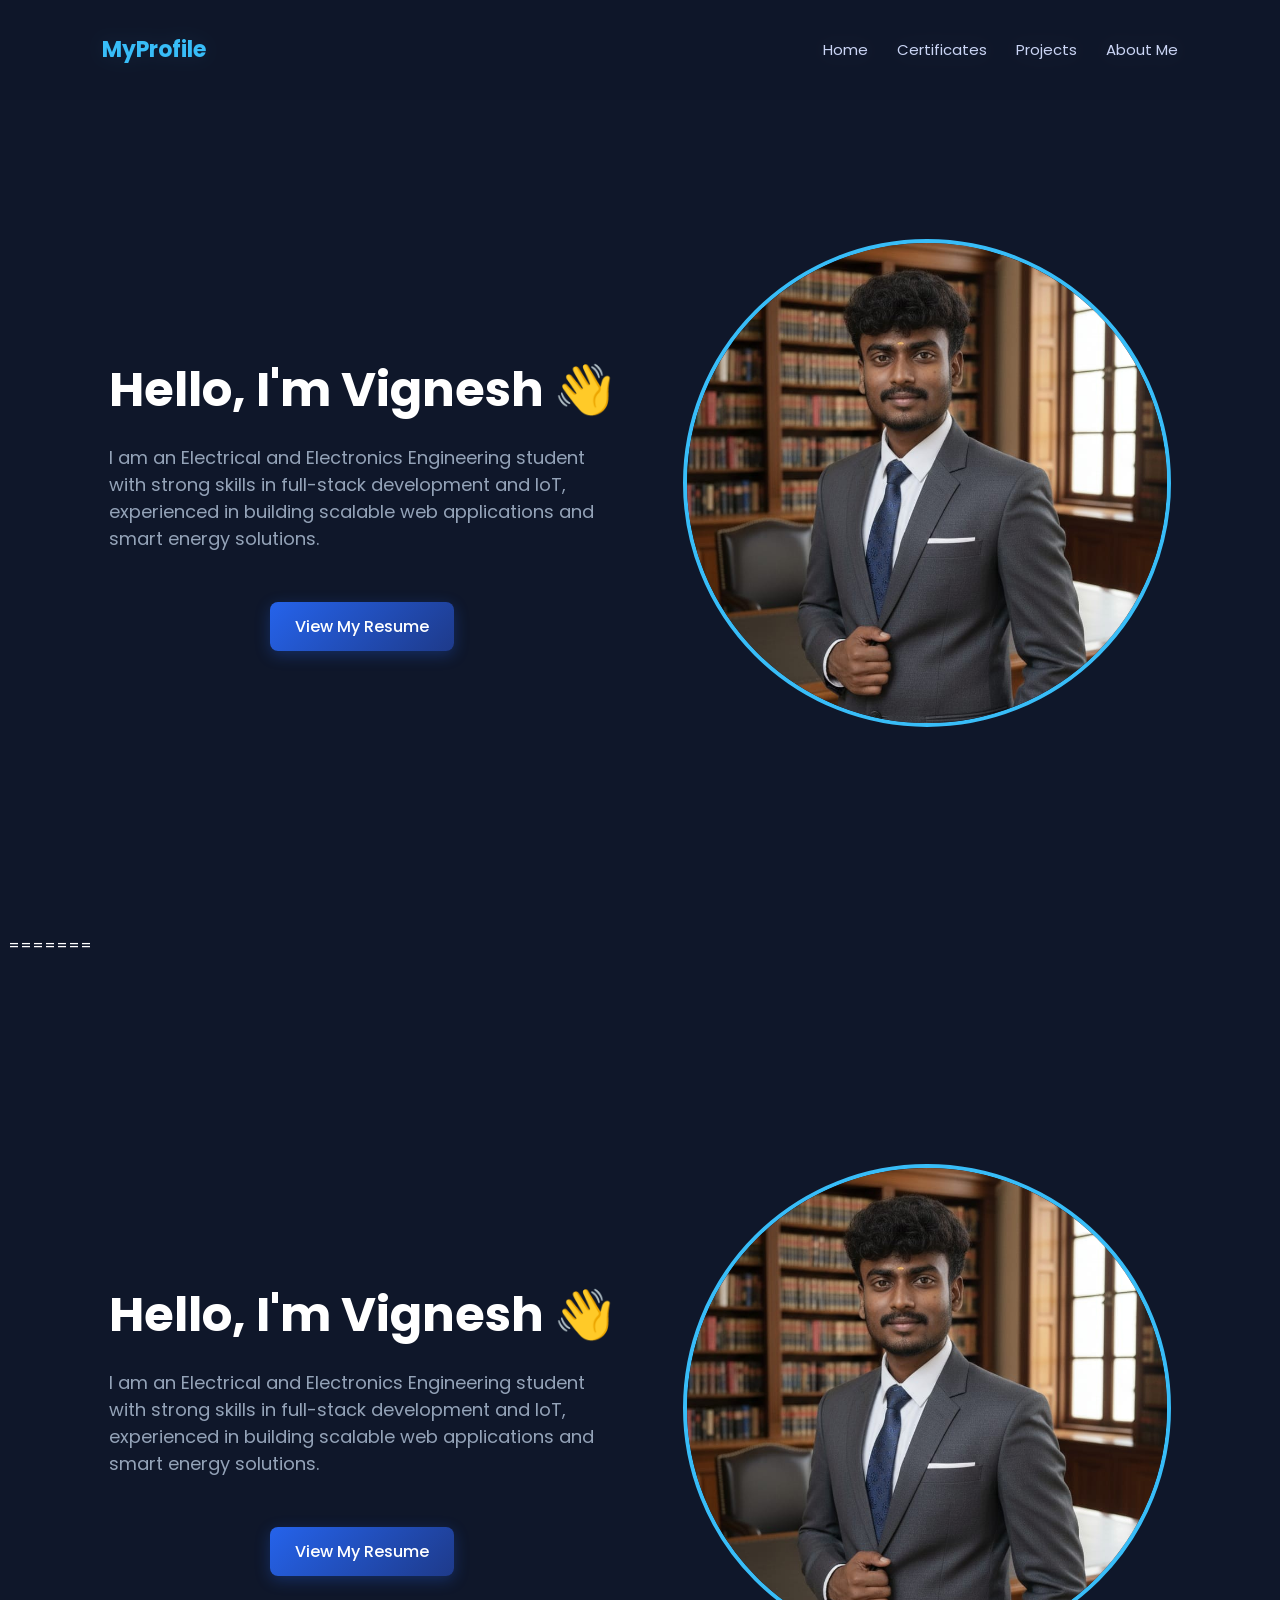
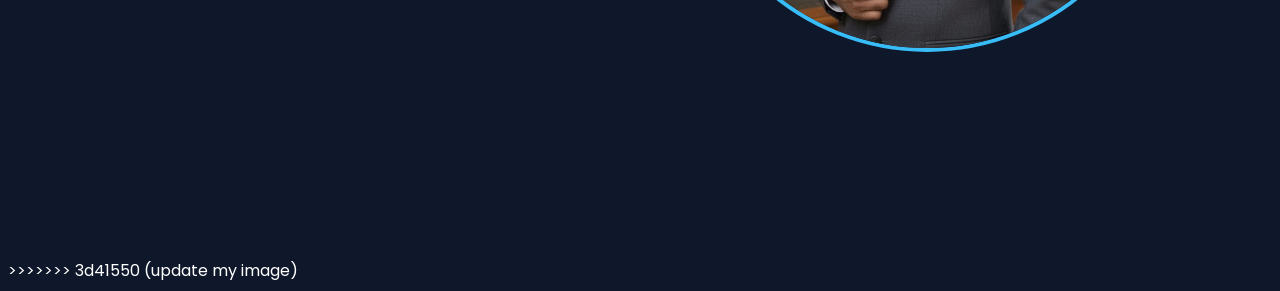
<file: index.html>
<<<<<<< HEAD
<!DOCTYPE html>
<html lang="en">
<head>
    <meta charset="UTF-8">
    <meta name="viewport" content="width=device-width, initial-scale=1.0">
    <title>My Profile</title>

    <link rel="stylesheet" href="index.css">

    <link href="https://fonts.googleapis.com/css2?family=Poppins:wght@300;500;700&display=swap" rel="stylesheet">

</head>
<body>

    <header class="header">
        <nav class="navbar">
            <h2 class="logo">MyProfile</h2>

            <div class="nav-links">
                <a href="index.html">Home</a>
                <a href="certificates.html">Certificates</a>
                <a href="projects.html">Projects</a>
                <a href="about.html">About Me</a>
            </div>
        </nav>
    </header>

    <section class="abouttt">
    <div class="about-container">
        
        <div class="text-content">
            <h1>Hello, I'm Vignesh 👋</h1>
        <p> 
            I am an Electrical and Electronics Engineering student
            with strong skills in full-stack development and IoT,
            experienced in building scalable web applications and smart energy solutions.
        </p>
        <div style="text-align: center; margin-top: 50px;">
    <a href="resume (3).pdf" target="_blank" class="resume-btn">
        View My Resume
    </a>
</div>
        </div>

        <div class="image-content">
            <img src="images/Profile.jpeg" alt="Profile Picture">
        </div>

    </div>
</section>

</body>
=======
<!DOCTYPE html>
<html lang="en">
<head>
    <meta charset="UTF-8">
    <meta name="viewport" content="width=device-width, initial-scale=1.0">
    <title>My Profile</title>

    <link rel="stylesheet" href="index.css">

    <link href="https://fonts.googleapis.com/css2?family=Poppins:wght@300;500;700&display=swap" rel="stylesheet">

</head>
<body>

    <header class="header">
        <nav class="navbar">
            <h2 class="logo">MyProfile</h2>

            <div class="nav-links">
                <a href="index.html">Home</a>
                <a href="certificates.html">Certificates</a>
                <a href="projects.html">Projects</a>
                <a href="about.html">About Me</a>
            </div>
        </nav>
    </header>

    <section class="abouttt">
    <div class="about-container">
        
        <div class="text-content">
            <h1>Hello, I'm Vignesh 👋</h1>
        <p> 
            I am an Electrical and Electronics Engineering student
            with strong skills in full-stack development and IoT,
            experienced in building scalable web applications and smart energy solutions.
        </p>
        <div style="text-align: center; margin-top: 50px;">
    <a href="resume (3).pdf" target="_blank" class="resume-btn">
        View My Resume
    </a>
</div>
        </div>

        <div class="image-content">
            <img src="images/Profile.jpeg" alt="Profile Picture">
        </div>

    </div>
</section>

</body>
>>>>>>> 3d41550 (update my image)
</html>
</file>
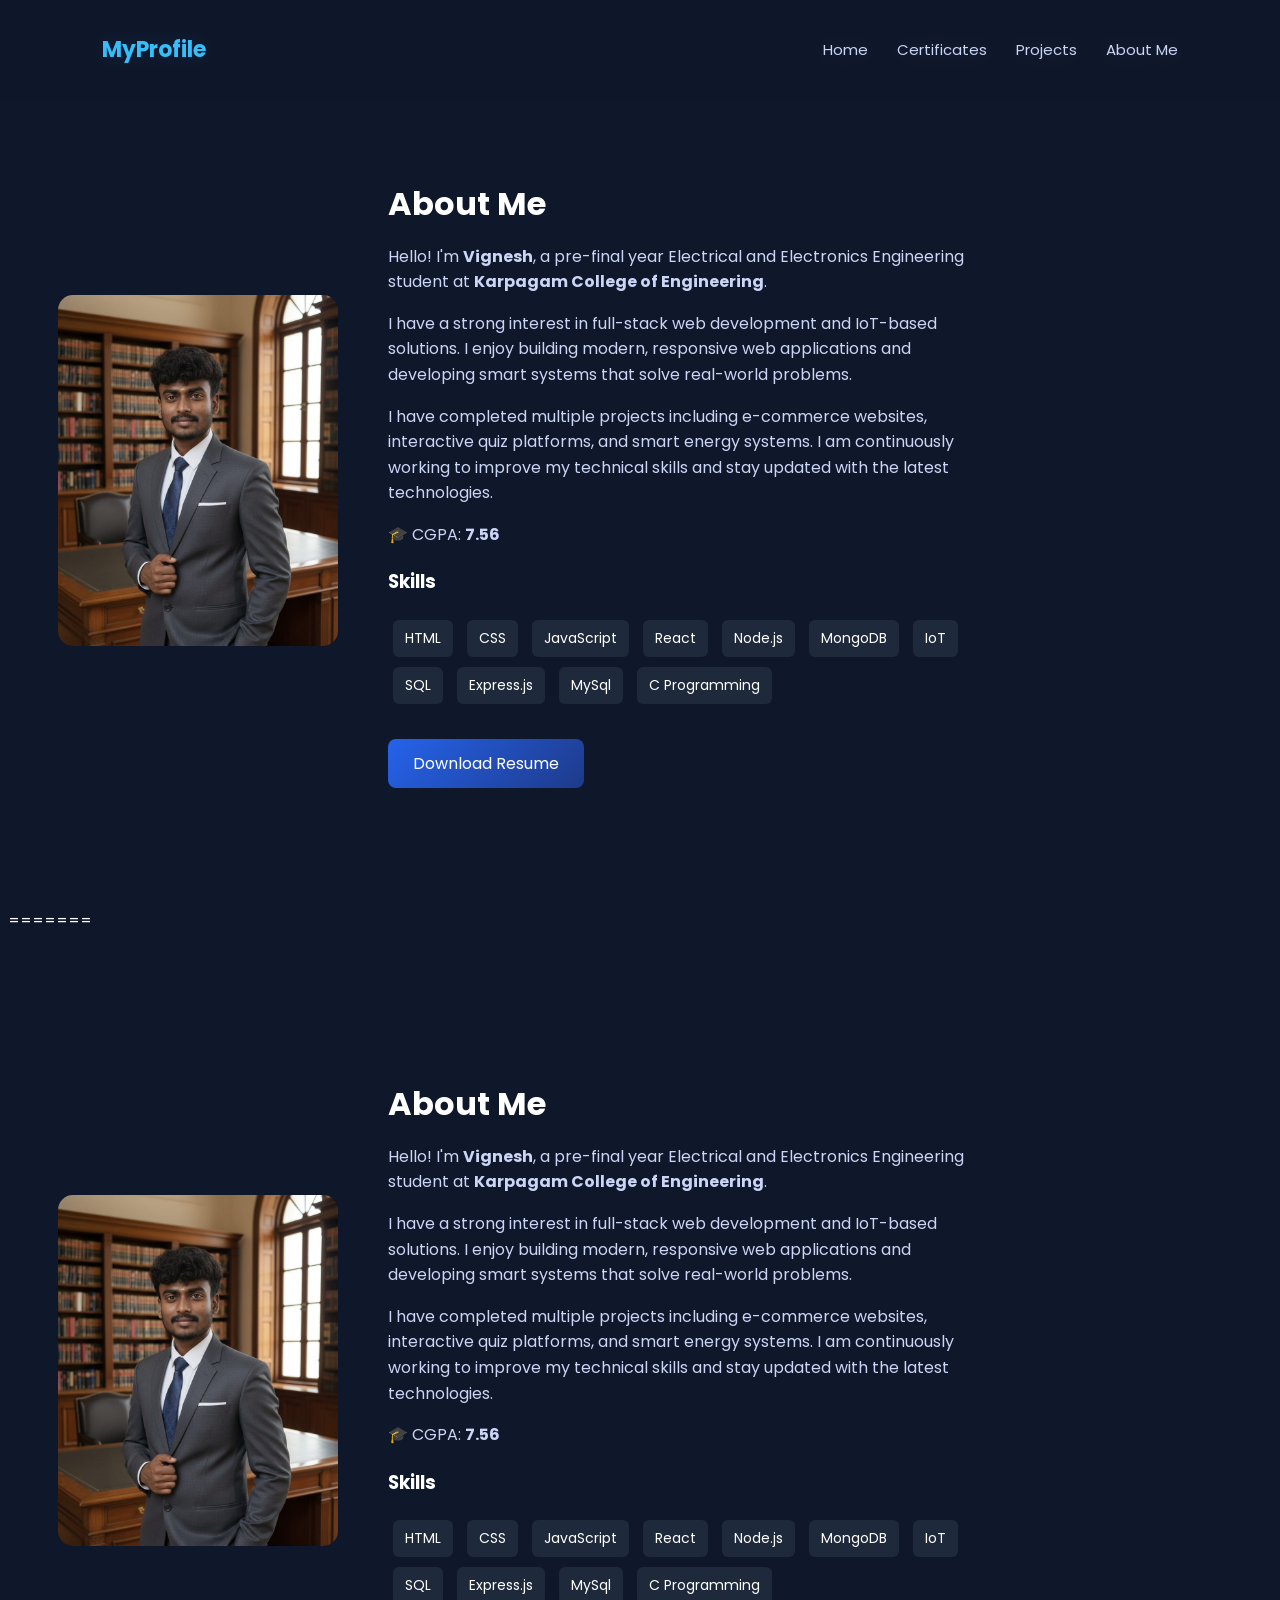
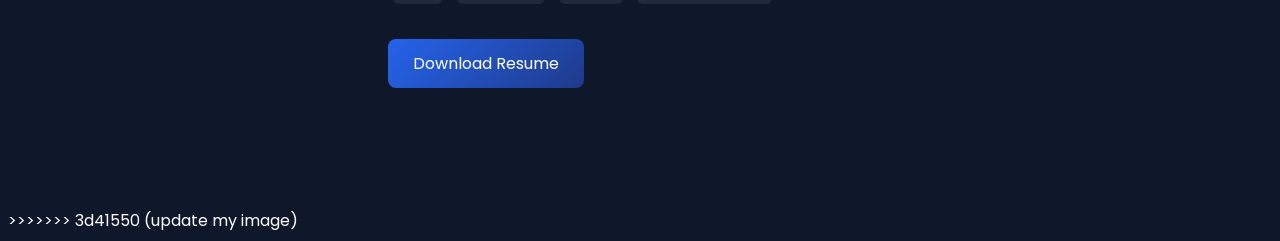
<file: about.html>
<<<<<<< HEAD
<!DOCTYPE html>
<html lang="en">
<head>
    <meta charset="UTF-8">
    <meta name="viewport" content="width=device-width, initial-scale=1.0">
    <title>About Me</title>

    <link rel="stylesheet" href="about.css">
    <link href="https://fonts.googleapis.com/css2?family=Poppins:wght@300;500;700&display=swap" rel="stylesheet">
</head>
<body>

<header class="header">
    <nav class="navbar">
        <h2 class="logo">MyProfile</h2>

        <div class="nav-links">
            <a href="index.html">Home</a>
            <a href="certificates.html">Certificates</a>
            <a href="projects.html">Projects</a>
            <a href="about.html" class="active">About Me</a>
        </div>
    </nav>
</header>

<section class="about">
    <div class="about-container">

        <div class="about-image">
            <img src="images/Profile.jpeg" alt="Profile">
        </div>

        <div class="about-content">
            <h1>About Me</h1>
        <p>
        Hello! I'm <strong>Vignesh</strong>, a pre-final year Electrical and Electronics Engineering student 
        at <strong>Karpagam College of Engineering</strong>.
    </p>

    <p>
        I have a strong interest in full-stack web development and IoT-based solutions. 
        I enjoy building modern, responsive web applications and developing smart systems 
        that solve real-world problems.
    </p>

    <p>
        I have completed multiple projects including e-commerce websites, interactive quiz platforms, 
        and smart energy systems. I am continuously working to improve my technical skills 
        and stay updated with the latest technologies.
    </p>

    <p>
        🎓 CGPA: <strong>7.56</strong>
    </p>

            <div class="skills">
                <h3>Skills</h3>
                <span>HTML</span>
                <span>CSS</span>
                <span>JavaScript</span>
                <span>React</span>
                <span>Node.js</span>
                <span>MongoDB</span>
                <span>IoT</span>
                <span>SQL</span>
                <span>Express.js</span>
                <span>MySql</span>
                <span>C Programming</span>
            </div>

            <a href="resume (3).pdf" target="_blank" class="resume-btn">
                Download Resume
            </a>

        </div>
    </div>
</section>

</body>
=======
<!DOCTYPE html>
<html lang="en">
<head>
    <meta charset="UTF-8">
    <meta name="viewport" content="width=device-width, initial-scale=1.0">
    <title>About Me</title>

    <link rel="stylesheet" href="about.css">
    <link href="https://fonts.googleapis.com/css2?family=Poppins:wght@300;500;700&display=swap" rel="stylesheet">
</head>
<body>

<header class="header">
    <nav class="navbar">
        <h2 class="logo">MyProfile</h2>

        <div class="nav-links">
            <a href="index.html">Home</a>
            <a href="certificates.html">Certificates</a>
            <a href="projects.html">Projects</a>
            <a href="about.html" class="active">About Me</a>
        </div>
    </nav>
</header>

<section class="about">
    <div class="about-container">

        <div class="about-image">
            <img src="images/Profile.jpeg" alt="Profile">
        </div>

        <div class="about-content">
            <h1>About Me</h1>
        <p>
        Hello! I'm <strong>Vignesh</strong>, a pre-final year Electrical and Electronics Engineering student 
        at <strong>Karpagam College of Engineering</strong>.
    </p>

    <p>
        I have a strong interest in full-stack web development and IoT-based solutions. 
        I enjoy building modern, responsive web applications and developing smart systems 
        that solve real-world problems.
    </p>

    <p>
        I have completed multiple projects including e-commerce websites, interactive quiz platforms, 
        and smart energy systems. I am continuously working to improve my technical skills 
        and stay updated with the latest technologies.
    </p>

    <p>
        🎓 CGPA: <strong>7.56</strong>
    </p>

            <div class="skills">
                <h3>Skills</h3>
                <span>HTML</span>
                <span>CSS</span>
                <span>JavaScript</span>
                <span>React</span>
                <span>Node.js</span>
                <span>MongoDB</span>
                <span>IoT</span>
                <span>SQL</span>
                <span>Express.js</span>
                <span>MySql</span>
                <span>C Programming</span>
            </div>

            <a href="resume (3).pdf" target="_blank" class="resume-btn">
                Download Resume
            </a>

        </div>
    </div>
</section>

</body>
>>>>>>> 3d41550 (update my image)
</html>
</file>
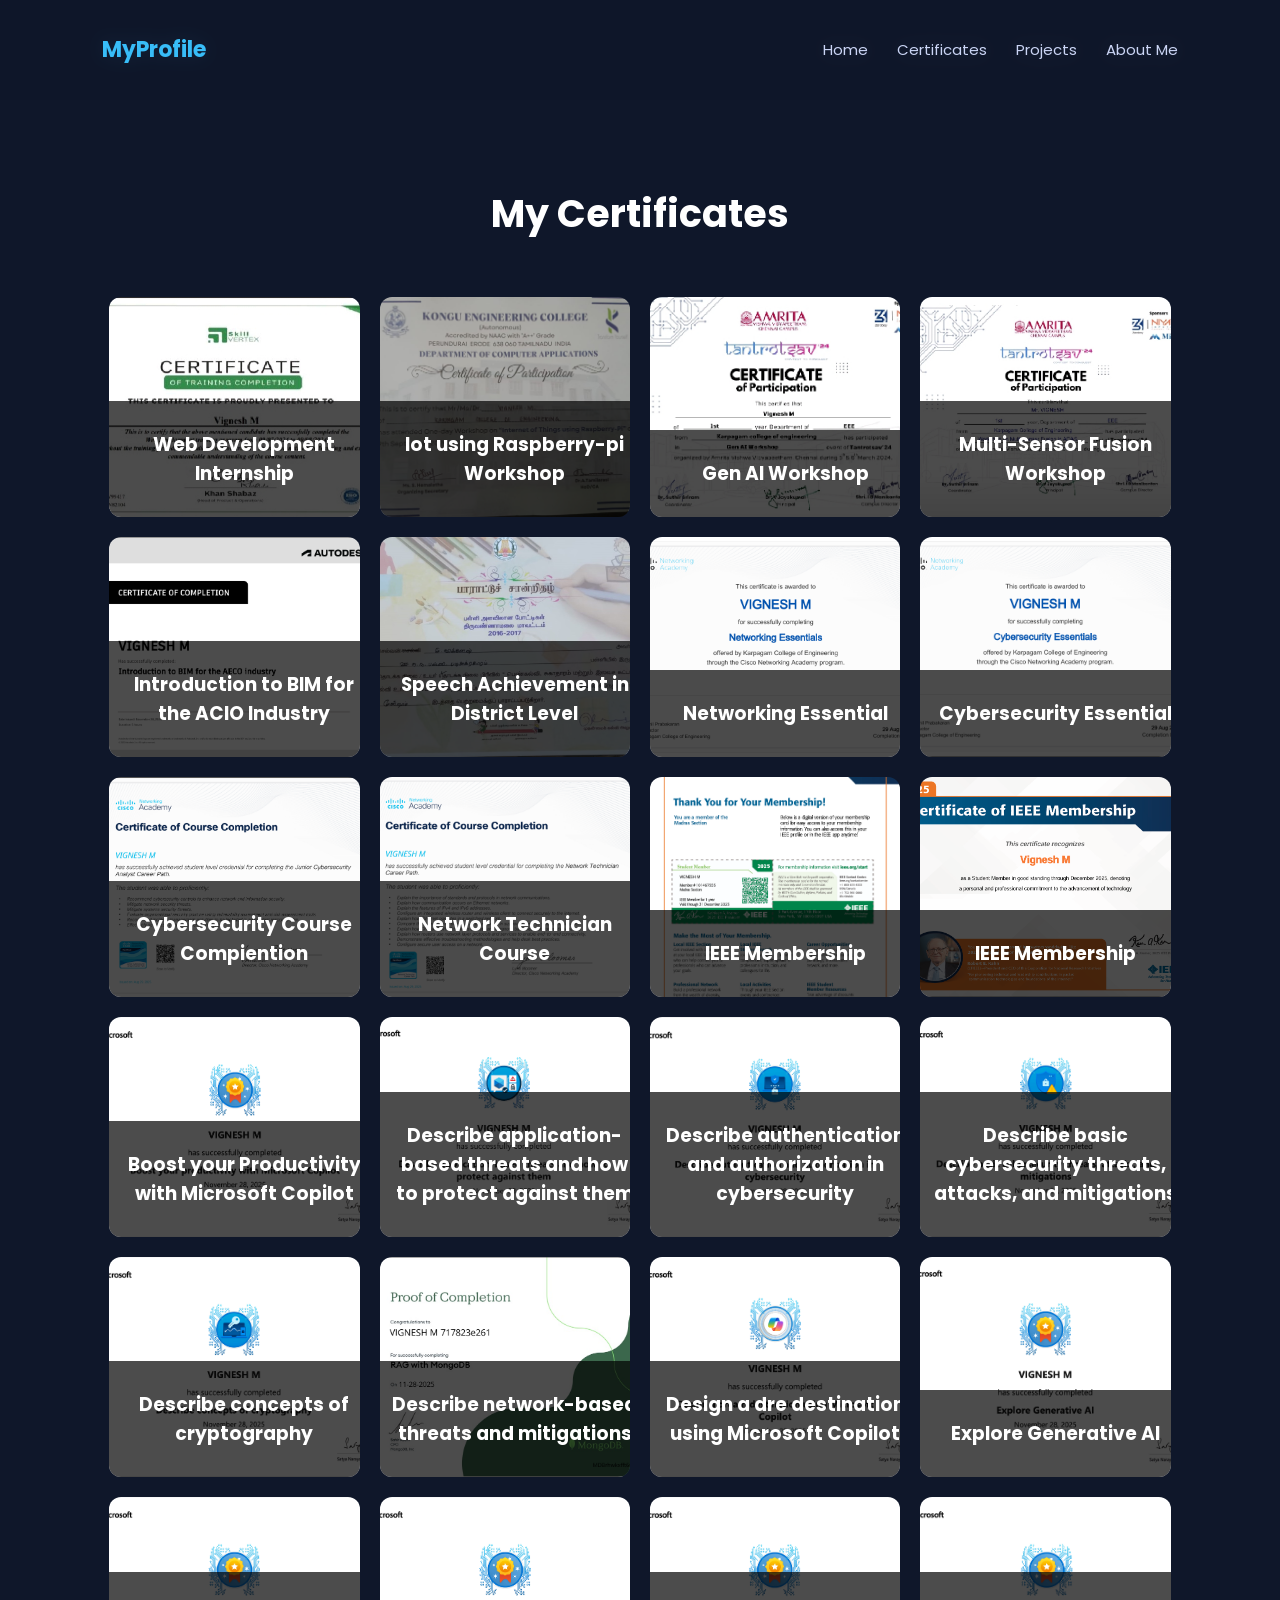
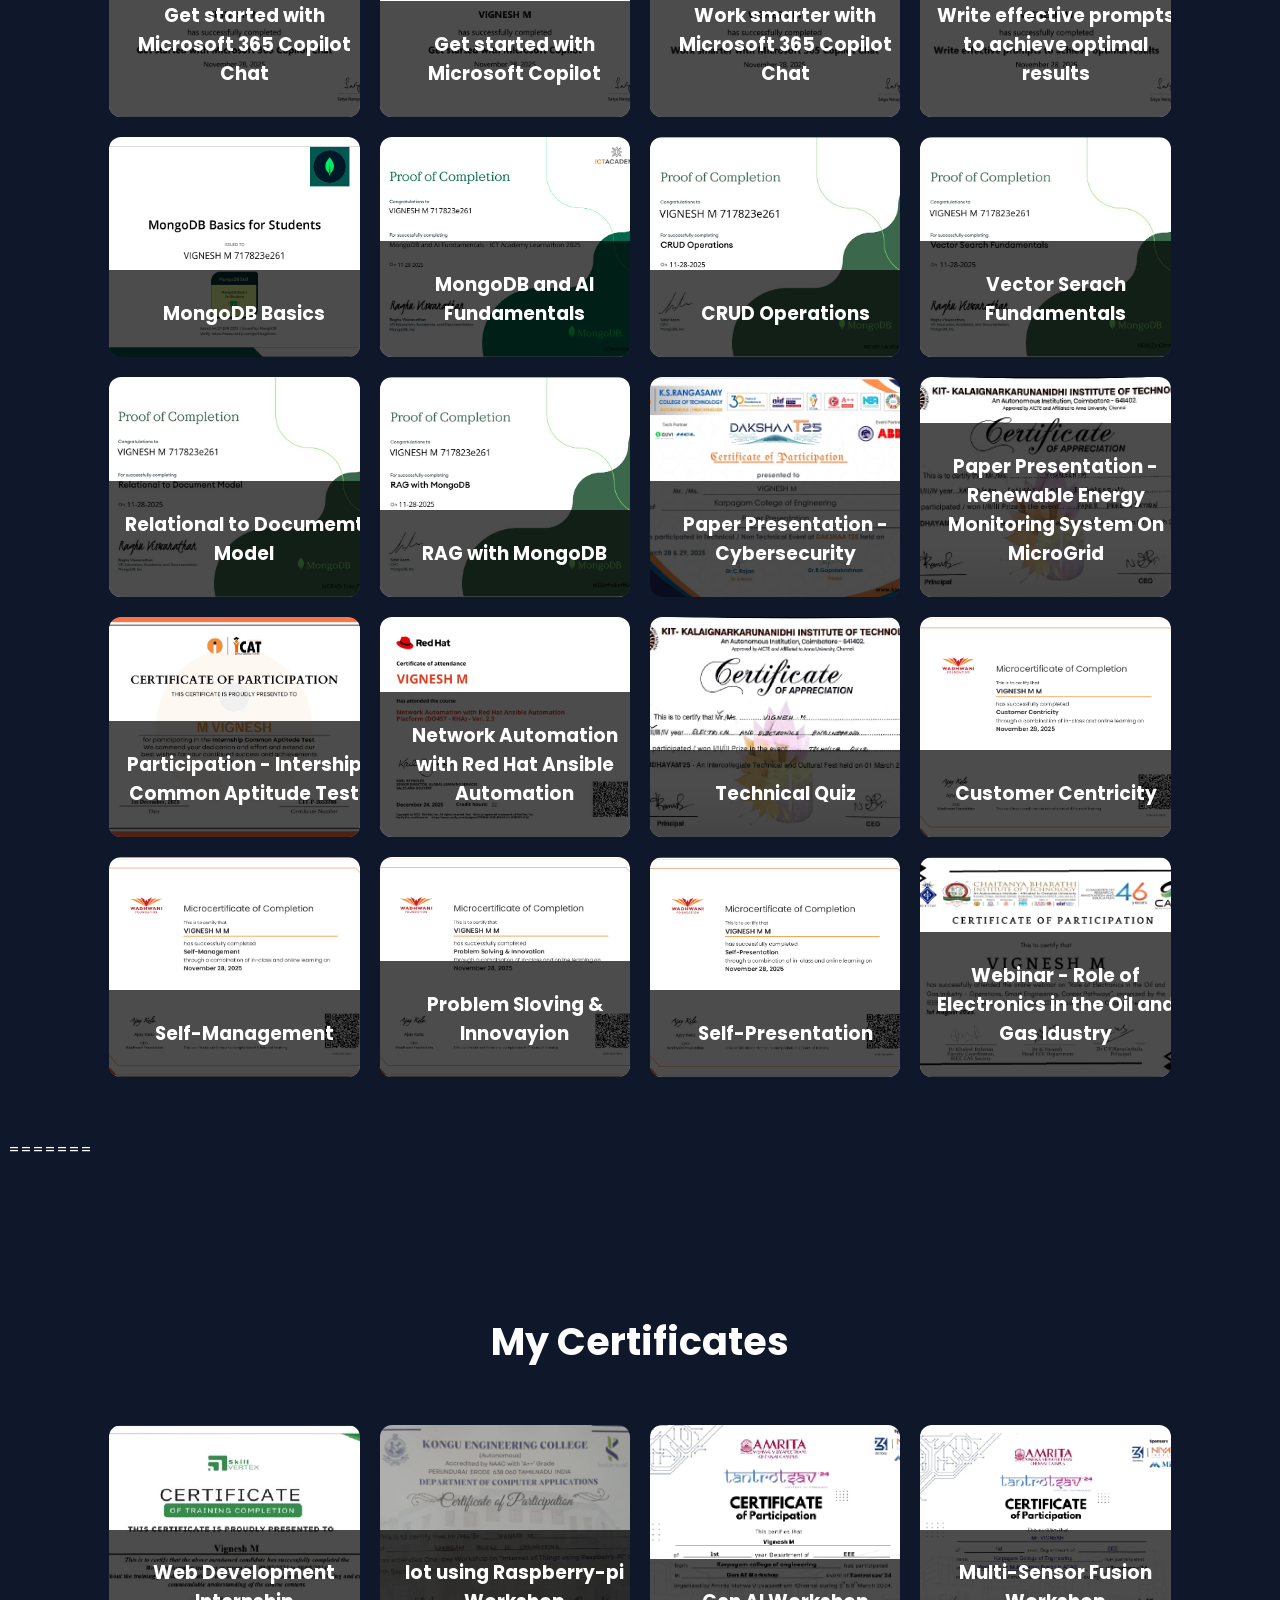
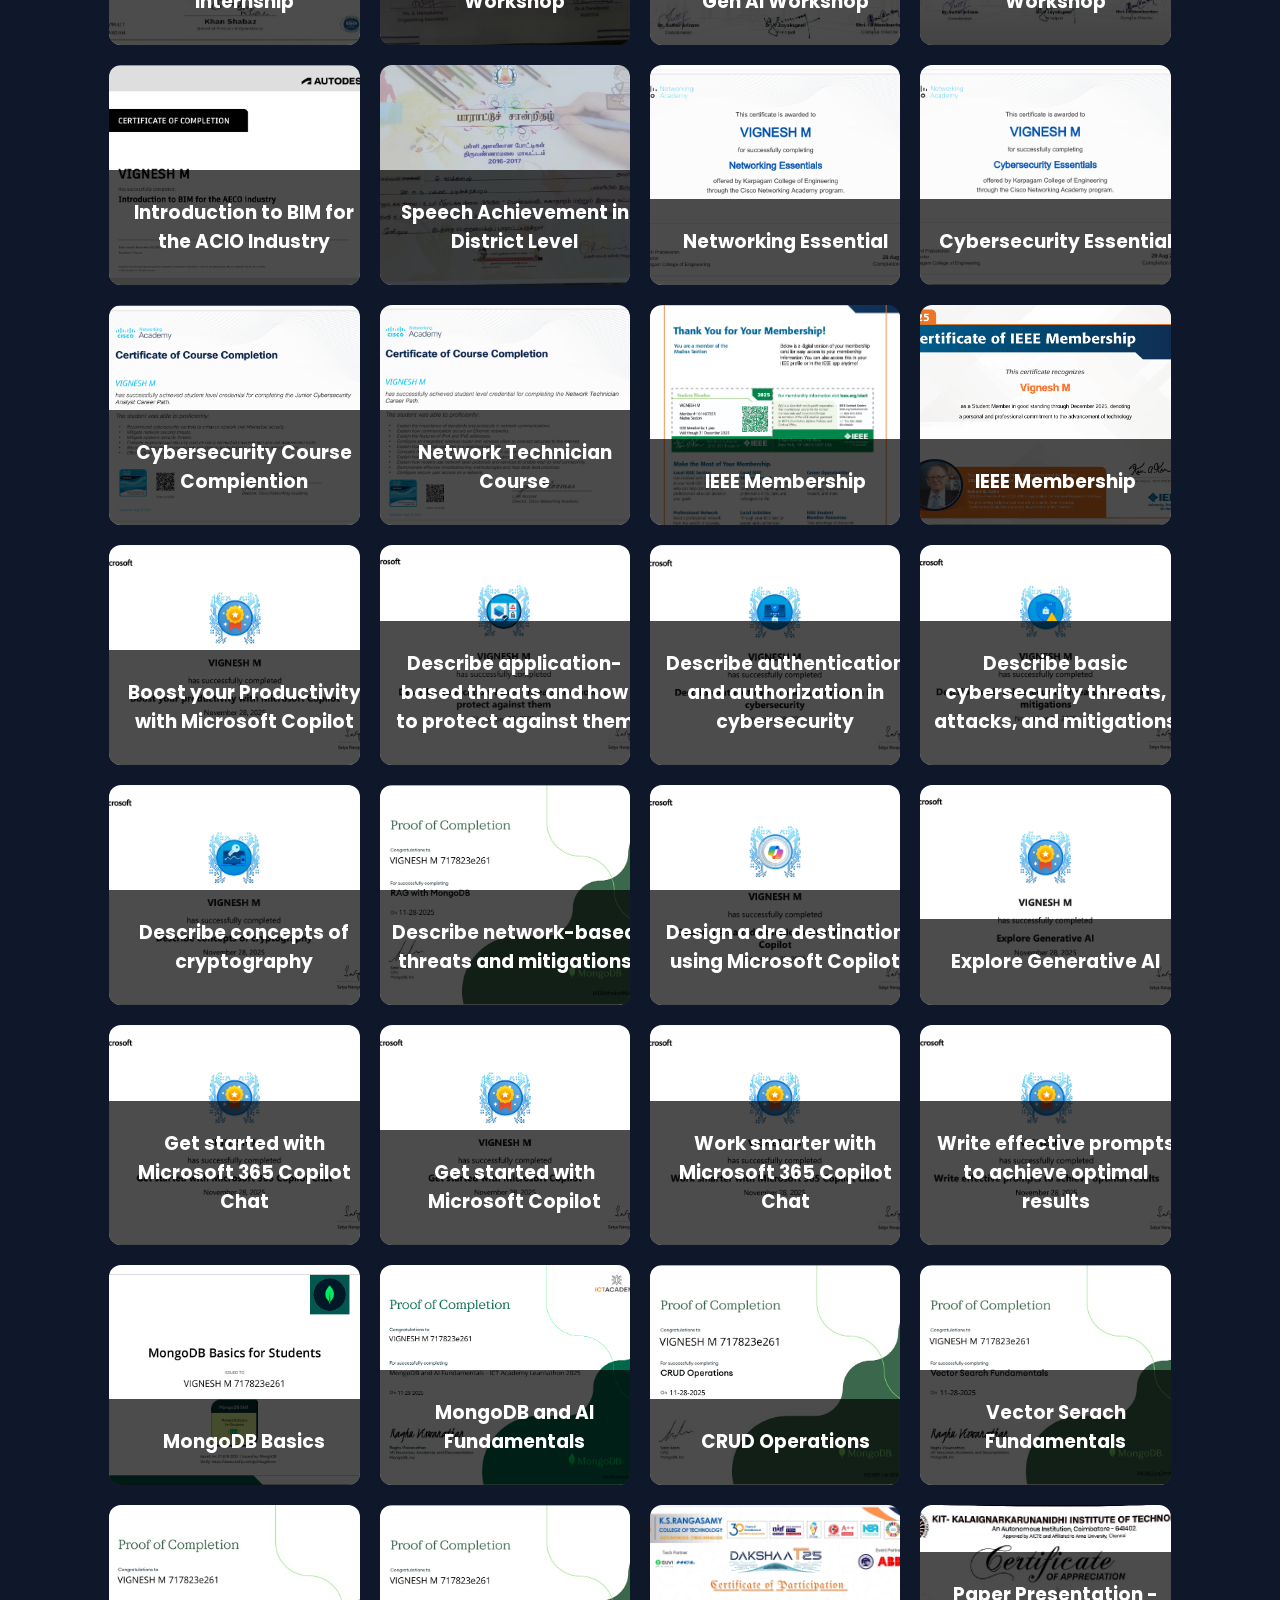
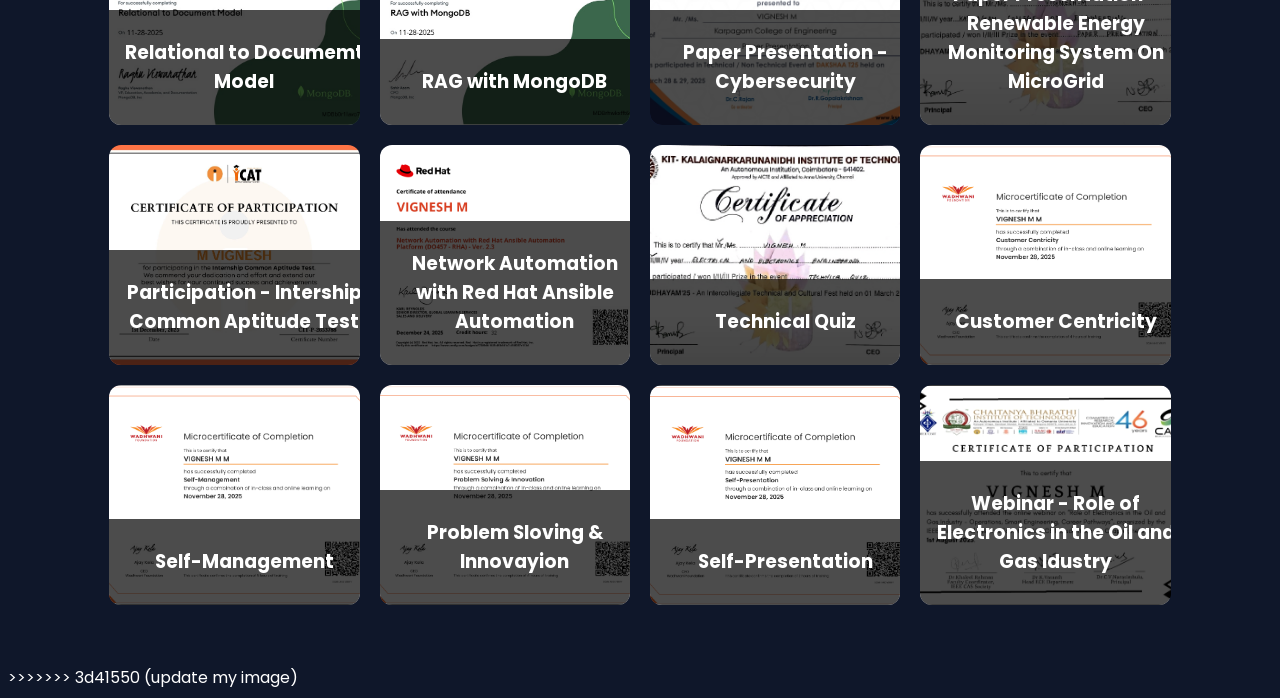
<file: certificates.html>
<<<<<<< HEAD
<!DOCTYPE html>
<html lang="en">
<head>
    <meta charset="UTF-8">
    <meta name="viewport" content="width=device-width, initial-scale=1.0">
    <title>Certificates</title>

    <link rel="stylesheet" href="certificate.css">
    <link href="https://fonts.googleapis.com/css2?family=Poppins:wght@300;500;700&display=swap" rel="stylesheet">
</head>
<body>

<header class="header">
    <nav class="navbar">
        <h2 class="logo">MyProfile</h2>

        <div class="nav-links">
            <a href="index.html">Home</a>
            <a href="certificates.html">Certificates</a>
            <a href="projects.html">Projects</a>
            <a href="about.html">About Me</a>
        </div>
    </nav>
</header>

<section class="container">

    <h1 class="title">My Certificates</h1>

    <input type="radio" name="filter" id="all" checked>
    <input type="radio" name="filter" id="workshop">
    <input type="radio" name="filter" id="paper">
    <input type="radio" name="filter" id="intern">
    <br>
    <div class="grid">

        <div class="card intern">
            <img src="images/intern.jpeg" alt="Internship Certificate">
            <div class="overlay">
                <h3>Web Development Internship</h3>
            </div>
        </div>

        <div class="card workshop">
            <img src="images/workshop.jpeg" alt="Workshop">
            <div class="overlay">
                <h3>Iot using Raspberry-pi Workshop</h3>
            </div>
        </div>

        <div class="card paper">
            <img src="images/workshop1.jpeg" alt="Paper">
            <div class="overlay">
                <h3>Gen AI Workshop</h3>
            </div>
        </div>

        <div class="card paper">
            <img src="images/workshop2.jpeg" alt="Paper">
            <div class="overlay">
                <h3>Multi-Sensor Fusion Workshop</h3>
            </div>
        </div>

        <div class="card paper">
            <img src="images/autodesk.png" alt="paper">
            <div class="overlay">
                <h3>Introduction to BIM for the ACIO Industry</h3>
            </div>
        </div>

        <div class="card paper">
            <img src="images/achievement.jpg" alt="paper">
            <div class="overlay">
                <h3>Speech Achievement in District Level</h3>
            </div>
        </div>

        <div class="card paper">
            <img src="images/cicso1.png" alt="paper">
            <div class="overlay">
                <h3>Networking Essential</h3>
            </div>
        </div>

        <div class="card paper">
            <img src="images/ciso.png" alt="paper">
            <div class="overlay">
                <h3>Cybersecurity Essential</h3>
            </div>
        </div>

        <div class="card paper">
            <img src="images/ciso2.png" alt="paper">
            <div class="overlay">
                <h3>Cybersecurity Course Compiention</h3>
            </div>
        </div>

        <div class="card paper">
            <img src="images/ciso3.png" alt="paper">
            <div class="overlay">
                <h3>Network Technician Course</h3>
            </div>
        </div>

        <div class="card paper">
            <img src="images/IEEE.png" alt="paper">
            <div class="overlay">
                <h3>IEEE Membership</h3>
            </div>
        </div>

        <div class="card paper">
            <img src="images/IEEEE.png" alt="paper">
            <div class="overlay">
                <h3>IEEE Membership</h3>
            </div>
        </div>

        <div class="card paper">
            <img src="images/MicroSoft.png" alt="paper">
            <div class="overlay">
                <h3>Boost your Productivity with Microsoft Copilot</h3>
            </div>
        </div>

        <div class="card paper">
            <img src="images/microsoft1.png" alt="paper">
            <div class="overlay">
                <h3>Describe application-based threats and how to protect against them</h3>
            </div>
        </div>

        <div class="card paper">
            <img src="images/microsoft2.png" alt="paper">
            <div class="overlay">
                <h3>Describe authentication and authorization in cybersecurity</h3>
            </div>
        </div>

        <div class="card paper">
            <img src="images/microsoft3.png" alt="paper">
            <div class="overlay">
                <h3>Describe basic cybersecurity threats, attacks, and mitigations</h3>
            </div>
        </div>

        <div class="card paper">
            <img src="images/microsoft4.png" alt="paper">
            <div class="overlay">
                <h3>Describe concepts of cryptography</h3>
            </div>
        </div>

        <div class="card paper">
            <img src="images/mongodb5.png" alt="paper">
            <div class="overlay">
                <h3>Describe network-based threats and mitigations</h3>
            </div>
        </div>

        <div class="card paper">
            <img src="images/microsoft6.png" alt="paper">
            <div class="overlay">
                <h3>Design a dre destination using Microsoft Copilot</h3>
            </div>
        </div>

        <div class="card paper">
            <img src="images/microsoft7.png" alt="paper">
            <div class="overlay">
                <h3>Explore Generative AI</h3>
            </div>
        </div>

        <div class="card paper">
            <img src="images/microsoft8.png" alt="paper">
            <div class="overlay">
                <h3>Get started with Microsoft 365 Copilot Chat</h3>
            </div>
        </div>

        <div class="card paper">
            <img src="images/microsoft9.png" alt="paper">
            <div class="overlay">
                <h3>Get started with Microsoft Copilot</h3>
            </div>
        </div>

        <div class="card paper">
            <img src="images/microsoft10.png" alt="paper">
            <div class="overlay">
                <h3>Work smarter with Microsoft 365 Copilot Chat</h3>
            </div>
        </div>

        <div class="card paper">
            <img src="images/microsoft11.png" alt="paper">
            <div class="overlay">
                <h3>Write effective prompts to achieve optimal results</h3>
            </div>
        </div>

        <div class="card paper">
            <img src="images/MongoDb.png" alt="paper">
            <div class="overlay">
                <h3>MongoDB Basics</h3>
            </div>
        </div>

        <div class="card paper">
            <img src="images/mongodb1.png" alt="paper">
            <div class="overlay">
                <h3>MongoDB and AI Fundamentals</h3>
            </div>
        </div>

        <div class="card paper">
            <img src="images/mongodb2.png" alt="paper">
            <div class="overlay">
                <h3>CRUD Operations</h3>
            </div>
        </div>

        <div class="card paper">
            <img src="images/mongodb3.png" alt="paper">
            <div class="overlay">
                <h3>Vector Serach Fundamentals</h3>
            </div>
        </div>

        <div class="card paper">
            <img src="images/mongodb4.png" alt="paper">
            <div class="overlay">
                <h3>Relational to Documemt Model</h3>
            </div>
        </div>

        <div class="card paper">
            <img src="images/mongodb5.png" alt="paper">
            <div class="overlay">
                <h3>RAG with MongoDB</h3>
            </div>
        </div>

        <div class="card paper">
            <img src="images/paper.jpeg" alt="paper">
            <div class="overlay">
                <h3>Paper Presentation - Cybersecurity</h3>
            </div>
        </div>

        <div class="card paper">
            <img src="images/paper1.jpeg" alt="paper">
            <div class="overlay">
                <h3>Paper Presentation - Renewable Energy Monitoring System On MicroGrid</h3>
            </div>
        </div>

           <div class="card paper">
            <img src="images/Screenshot (41).png" alt="paper">
            <div class="overlay">
                <h3>Participation - Intership Common Aptitude Test</h3>
            </div>
        </div>

        <div class="card paper">
            <img src="images/Screenshot (56).png" alt="paper">
            <div class="overlay">
                <h3>Network Automation with Red Hat Ansible Automation</h3>
            </div>
        </div>

        <div class="card paper">
            <img src="images/technical.jpeg" alt="paper">
            <div class="overlay">
                <h3>Technical Quiz</h3>
            </div>
        </div>

        <div class="card paper">
            <img src="images/wadhwani.png" alt="paper">
            <div class="overlay">
                <h3>Customer Centricity</h3>
            </div>
        </div>

        <div class="card paper">
            <img src="images/wadhwani1.png" alt="paper">
            <div class="overlay">
                <h3>Self-Management</h3>
            </div>
        </div>

        <div class="card paper">
            <img src="images/wadhwani2.png" alt="paper">
            <div class="overlay">
                <h3>Problem Sloving & Innovayion</h3>
            </div>
        </div>

        <div class="card paper">
            <img src="images/wadhwani3.png" alt="paper">
            <div class="overlay">
                <h3>Self-Presentation</h3>
            </div>
        </div>

        <div class="card paper">
            <img src="images/webinr.jpeg" alt="paper">
            <div class="overlay">
                <h3>Webinar - Role of Electronics in the Oil and Gas Idustry</h3>
            </div>
        </div>

    </div>

</section>

</body>
=======
<!DOCTYPE html>
<html lang="en">
<head>
    <meta charset="UTF-8">
    <meta name="viewport" content="width=device-width, initial-scale=1.0">
    <title>Certificates</title>

    <link rel="stylesheet" href="certificate.css">
    <link href="https://fonts.googleapis.com/css2?family=Poppins:wght@300;500;700&display=swap" rel="stylesheet">
</head>
<body>

<header class="header">
    <nav class="navbar">
        <h2 class="logo">MyProfile</h2>

        <div class="nav-links">
            <a href="index.html">Home</a>
            <a href="certificates.html">Certificates</a>
            <a href="projects.html">Projects</a>
            <a href="about.html">About Me</a>
        </div>
    </nav>
</header>

<section class="container">

    <h1 class="title">My Certificates</h1>

    <input type="radio" name="filter" id="all" checked>
    <input type="radio" name="filter" id="workshop">
    <input type="radio" name="filter" id="paper">
    <input type="radio" name="filter" id="intern">
    <br>
    <div class="grid">

        <div class="card intern">
            <img src="images/intern.jpeg" alt="Internship Certificate">
            <div class="overlay">
                <h3>Web Development Internship</h3>
            </div>
        </div>

        <div class="card workshop">
            <img src="images/workshop.jpeg" alt="Workshop">
            <div class="overlay">
                <h3>Iot using Raspberry-pi Workshop</h3>
            </div>
        </div>

        <div class="card paper">
            <img src="images/workshop1.jpeg" alt="Paper">
            <div class="overlay">
                <h3>Gen AI Workshop</h3>
            </div>
        </div>

        <div class="card paper">
            <img src="images/workshop2.jpeg" alt="Paper">
            <div class="overlay">
                <h3>Multi-Sensor Fusion Workshop</h3>
            </div>
        </div>

        <div class="card paper">
            <img src="images/autodesk.png" alt="paper">
            <div class="overlay">
                <h3>Introduction to BIM for the ACIO Industry</h3>
            </div>
        </div>

        <div class="card paper">
            <img src="images/achievement.jpg" alt="paper">
            <div class="overlay">
                <h3>Speech Achievement in District Level</h3>
            </div>
        </div>

        <div class="card paper">
            <img src="images/cicso1.png" alt="paper">
            <div class="overlay">
                <h3>Networking Essential</h3>
            </div>
        </div>

        <div class="card paper">
            <img src="images/ciso.png" alt="paper">
            <div class="overlay">
                <h3>Cybersecurity Essential</h3>
            </div>
        </div>

        <div class="card paper">
            <img src="images/ciso2.png" alt="paper">
            <div class="overlay">
                <h3>Cybersecurity Course Compiention</h3>
            </div>
        </div>

        <div class="card paper">
            <img src="images/ciso3.png" alt="paper">
            <div class="overlay">
                <h3>Network Technician Course</h3>
            </div>
        </div>

        <div class="card paper">
            <img src="images/IEEE.png" alt="paper">
            <div class="overlay">
                <h3>IEEE Membership</h3>
            </div>
        </div>

        <div class="card paper">
            <img src="images/IEEEE.png" alt="paper">
            <div class="overlay">
                <h3>IEEE Membership</h3>
            </div>
        </div>

        <div class="card paper">
            <img src="images/MicroSoft.png" alt="paper">
            <div class="overlay">
                <h3>Boost your Productivity with Microsoft Copilot</h3>
            </div>
        </div>

        <div class="card paper">
            <img src="images/microsoft1.png" alt="paper">
            <div class="overlay">
                <h3>Describe application-based threats and how to protect against them</h3>
            </div>
        </div>

        <div class="card paper">
            <img src="images/microsoft2.png" alt="paper">
            <div class="overlay">
                <h3>Describe authentication and authorization in cybersecurity</h3>
            </div>
        </div>

        <div class="card paper">
            <img src="images/microsoft3.png" alt="paper">
            <div class="overlay">
                <h3>Describe basic cybersecurity threats, attacks, and mitigations</h3>
            </div>
        </div>

        <div class="card paper">
            <img src="images/microsoft4.png" alt="paper">
            <div class="overlay">
                <h3>Describe concepts of cryptography</h3>
            </div>
        </div>

        <div class="card paper">
            <img src="images/mongodb5.png" alt="paper">
            <div class="overlay">
                <h3>Describe network-based threats and mitigations</h3>
            </div>
        </div>

        <div class="card paper">
            <img src="images/microsoft6.png" alt="paper">
            <div class="overlay">
                <h3>Design a dre destination using Microsoft Copilot</h3>
            </div>
        </div>

        <div class="card paper">
            <img src="images/microsoft7.png" alt="paper">
            <div class="overlay">
                <h3>Explore Generative AI</h3>
            </div>
        </div>

        <div class="card paper">
            <img src="images/microsoft8.png" alt="paper">
            <div class="overlay">
                <h3>Get started with Microsoft 365 Copilot Chat</h3>
            </div>
        </div>

        <div class="card paper">
            <img src="images/microsoft9.png" alt="paper">
            <div class="overlay">
                <h3>Get started with Microsoft Copilot</h3>
            </div>
        </div>

        <div class="card paper">
            <img src="images/microsoft10.png" alt="paper">
            <div class="overlay">
                <h3>Work smarter with Microsoft 365 Copilot Chat</h3>
            </div>
        </div>

        <div class="card paper">
            <img src="images/microsoft11.png" alt="paper">
            <div class="overlay">
                <h3>Write effective prompts to achieve optimal results</h3>
            </div>
        </div>

        <div class="card paper">
            <img src="images/MongoDb.png" alt="paper">
            <div class="overlay">
                <h3>MongoDB Basics</h3>
            </div>
        </div>

        <div class="card paper">
            <img src="images/mongodb1.png" alt="paper">
            <div class="overlay">
                <h3>MongoDB and AI Fundamentals</h3>
            </div>
        </div>

        <div class="card paper">
            <img src="images/mongodb2.png" alt="paper">
            <div class="overlay">
                <h3>CRUD Operations</h3>
            </div>
        </div>

        <div class="card paper">
            <img src="images/mongodb3.png" alt="paper">
            <div class="overlay">
                <h3>Vector Serach Fundamentals</h3>
            </div>
        </div>

        <div class="card paper">
            <img src="images/mongodb4.png" alt="paper">
            <div class="overlay">
                <h3>Relational to Documemt Model</h3>
            </div>
        </div>

        <div class="card paper">
            <img src="images/mongodb5.png" alt="paper">
            <div class="overlay">
                <h3>RAG with MongoDB</h3>
            </div>
        </div>

        <div class="card paper">
            <img src="images/paper.jpeg" alt="paper">
            <div class="overlay">
                <h3>Paper Presentation - Cybersecurity</h3>
            </div>
        </div>

        <div class="card paper">
            <img src="images/paper1.jpeg" alt="paper">
            <div class="overlay">
                <h3>Paper Presentation - Renewable Energy Monitoring System On MicroGrid</h3>
            </div>
        </div>

           <div class="card paper">
            <img src="images/Screenshot (41).png" alt="paper">
            <div class="overlay">
                <h3>Participation - Intership Common Aptitude Test</h3>
            </div>
        </div>

        <div class="card paper">
            <img src="images/Screenshot (56).png" alt="paper">
            <div class="overlay">
                <h3>Network Automation with Red Hat Ansible Automation</h3>
            </div>
        </div>

        <div class="card paper">
            <img src="images/technical.jpeg" alt="paper">
            <div class="overlay">
                <h3>Technical Quiz</h3>
            </div>
        </div>

        <div class="card paper">
            <img src="images/wadhwani.png" alt="paper">
            <div class="overlay">
                <h3>Customer Centricity</h3>
            </div>
        </div>

        <div class="card paper">
            <img src="images/wadhwani1.png" alt="paper">
            <div class="overlay">
                <h3>Self-Management</h3>
            </div>
        </div>

        <div class="card paper">
            <img src="images/wadhwani2.png" alt="paper">
            <div class="overlay">
                <h3>Problem Sloving & Innovayion</h3>
            </div>
        </div>

        <div class="card paper">
            <img src="images/wadhwani3.png" alt="paper">
            <div class="overlay">
                <h3>Self-Presentation</h3>
            </div>
        </div>

        <div class="card paper">
            <img src="images/webinr.jpeg" alt="paper">
            <div class="overlay">
                <h3>Webinar - Role of Electronics in the Oil and Gas Idustry</h3>
            </div>
        </div>

    </div>

</section>

</body>
>>>>>>> 3d41550 (update my image)
</html>
</file>
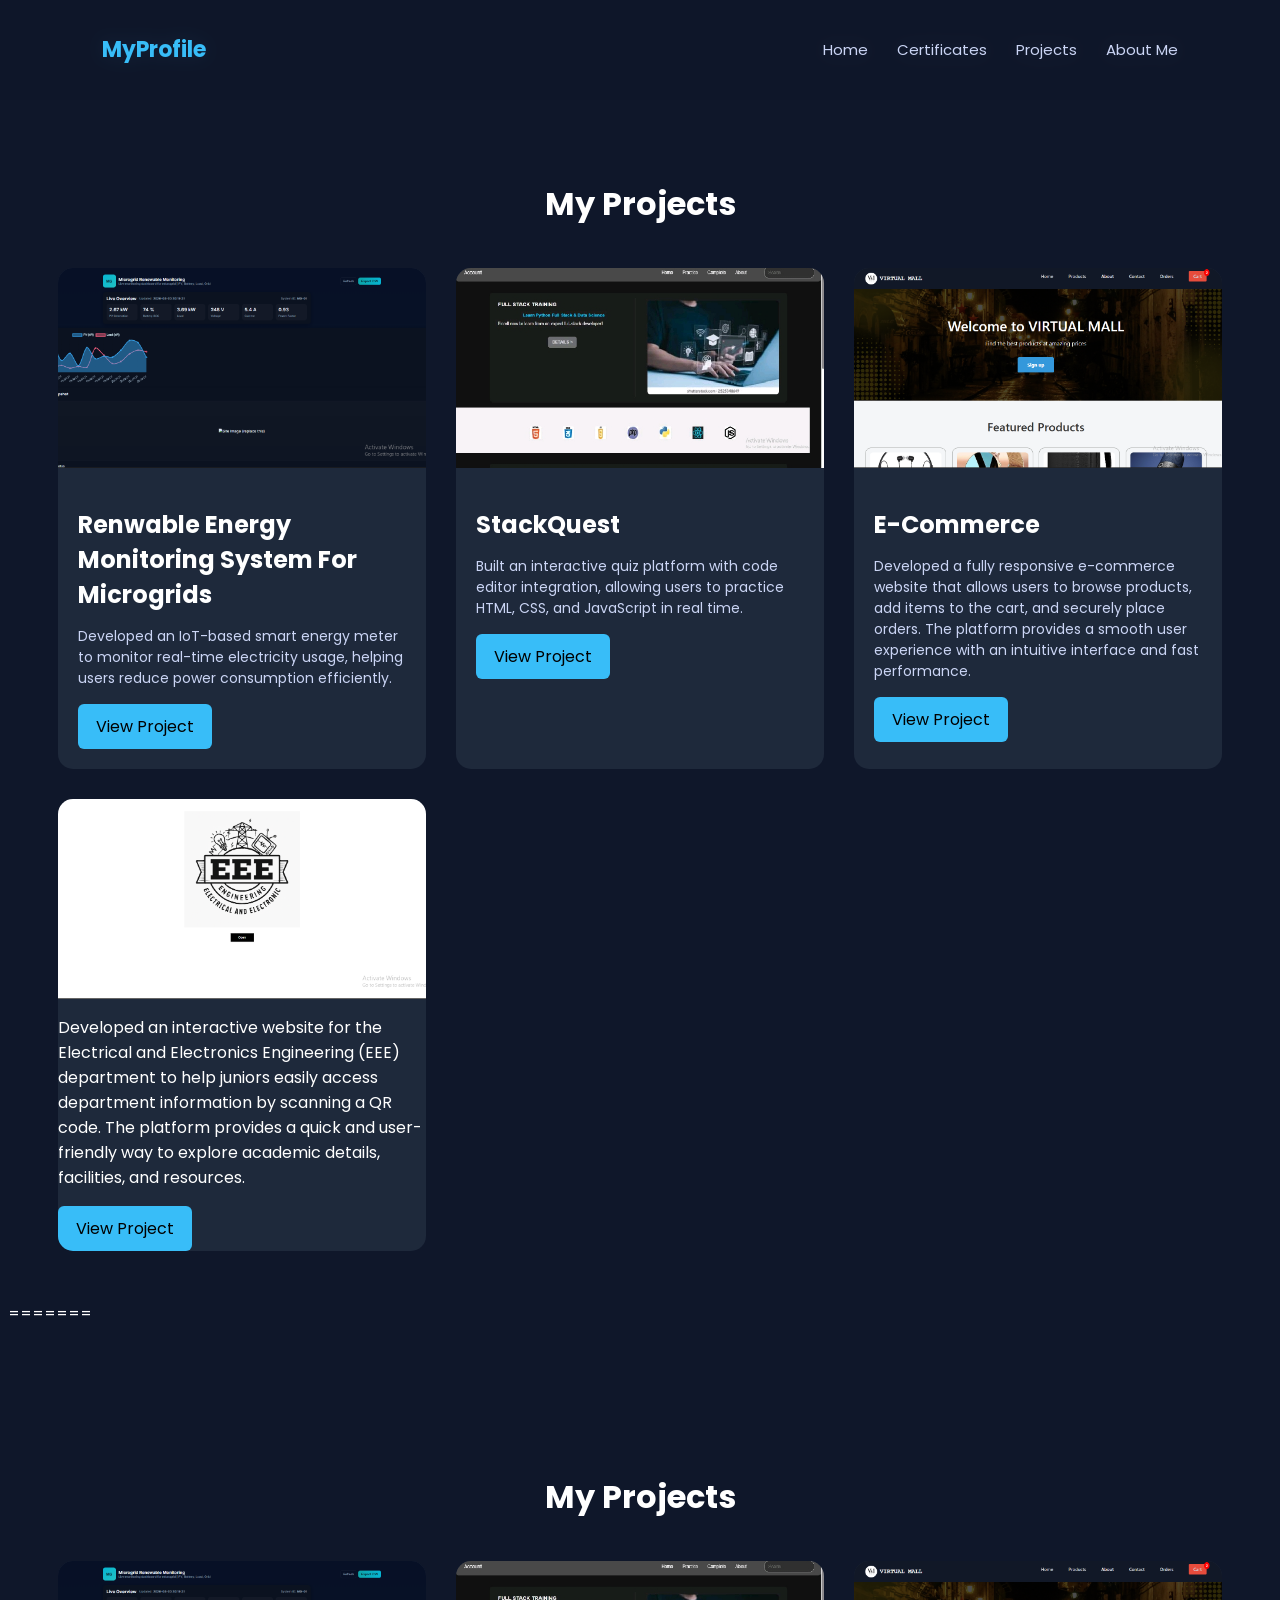
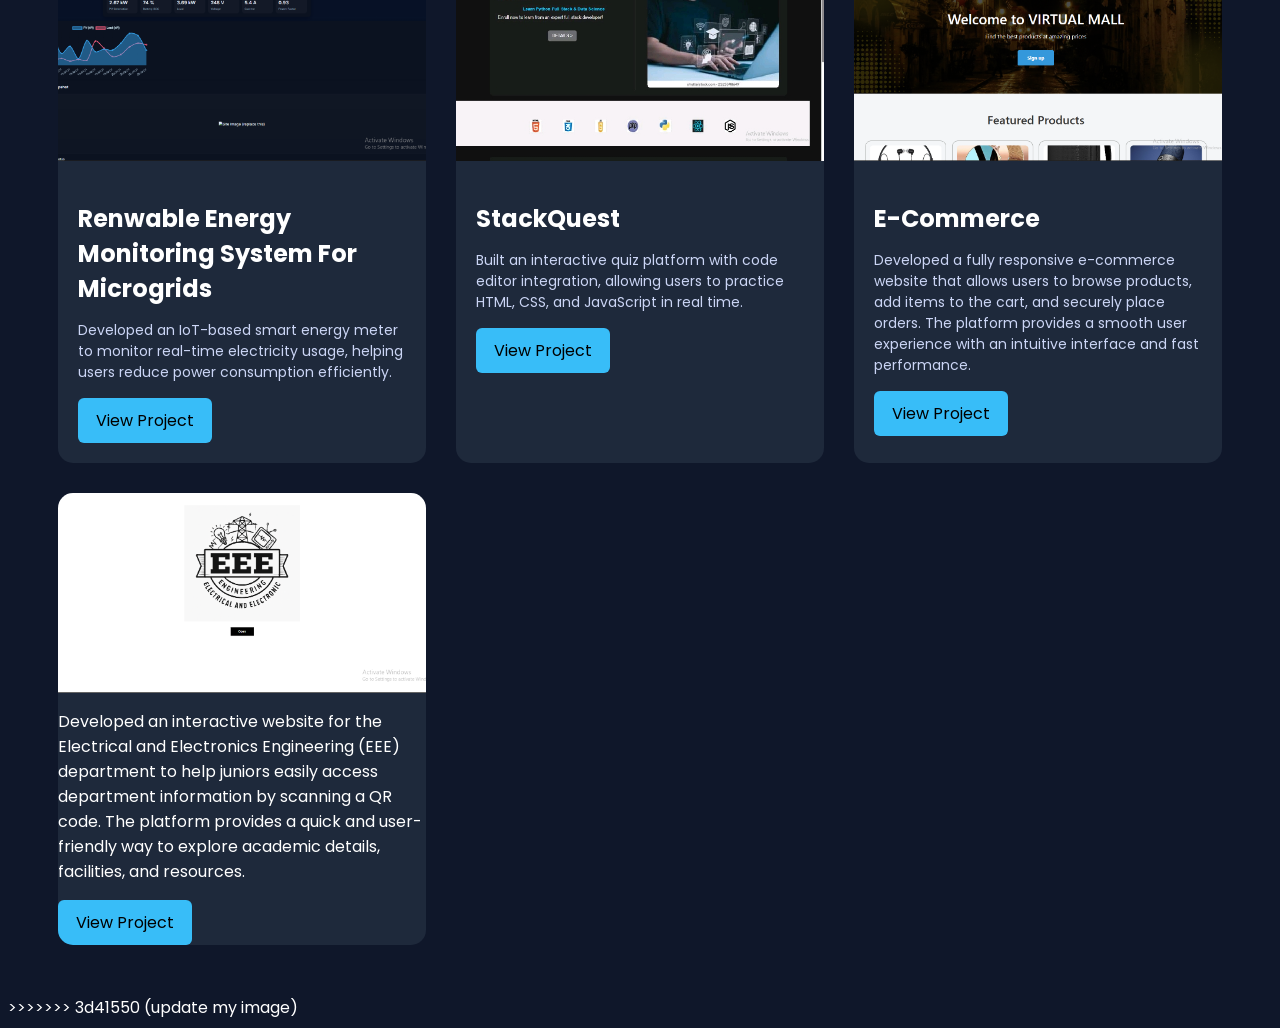
<file: projects.html>
<<<<<<< HEAD
<!DOCTYPE html>
<html lang="en">
<head>
    <meta charset="UTF-8">
    <meta name="viewport" content="width=device-width, initial-scale=1.0">
    <title>My Projects</title>

    <link rel="stylesheet" href="project.css">
    <link href="https://fonts.googleapis.com/css2?family=Poppins:wght@300;500;700&display=swap" rel="stylesheet">
</head>
<body>

<header class="header">
    <nav class="navbar">
        <h2 class="logo">MyProfile</h2>

        <div class="nav-links">
            <a href="index.html">Home</a>
            <a href="certificates.html">Certificates</a>
            <a href="projects.html" class="active">Projects</a>
            <a href="about.html">About Me</a>
        </div>
    </nav>
</header>

<section class="projects">
    <h1 class="section-title">My Projects</h1>

    <div class="project-container">

        <div class="project-card">
            <img src="images/Energy.png" alt="Project 1">
            <div class="project-content">
                <h2>Renwable Energy Monitoring System For Microgrids</h2>
                <p>
                    Developed an IoT-based smart energy meter to monitor real-time electricity usage,
                    helping users reduce power consumption efficiently.
                </p>
                <a href="https://vignesh-learning.github.io/Renew-Tech-1" class="project-btn">View Project</a>
            </div>
        </div>

        <div class="project-card">
            <img src="images/stackquest.jpeg" alt="Project 3">
            <div class="project-content">
                <h2>StackQuest</h2>
                <p>
                    Built an interactive quiz platform with code editor integration, allowing users to
                    practice HTML, CSS, and JavaScript in real time.
                </p>
                <a href="https://stack-quest-frontend.vercel.app/" class="project-btn">View Project</a>
            </div>
        </div>

        <div class="project-card">
            <img src="images/ecommerce.png" alt="project 4">
            <div class="project-content">
                <h2>E-Commerce</h2>
                <p>
                    Developed a fully responsive e-commerce website that allows users to browse products,
                     add items to the cart, and securely place orders.
                    The platform provides a smooth user experience with an intuitive interface and fast performance.
                </p>
                <a href="https://e-commerce-oolj.vercel.app/" class="project-btn">View Project</a>
            </div>
        </div>

        <div class="project-card">
            <img src="images/EEE.png" alt="project 4">
            <div class="project-contetn">
                <p>
                    Developed an interactive website for the Electrical and Electronics Engineering (EEE)
                     department to help juniors easily access department information by scanning a QR code.
                     The platform provides a quick and user-friendly way to explore academic details, 
                     facilities, and resources.
                </p>
                <a href="https://vignesh-learning.github.io/WELCOME-TO-EEE-DEAPRTMENT/" class="project-btn">View Project</a>
            </div>
        </div>

    </div>
</section>

</body>
=======
<!DOCTYPE html>
<html lang="en">
<head>
    <meta charset="UTF-8">
    <meta name="viewport" content="width=device-width, initial-scale=1.0">
    <title>My Projects</title>

    <link rel="stylesheet" href="project.css">
    <link href="https://fonts.googleapis.com/css2?family=Poppins:wght@300;500;700&display=swap" rel="stylesheet">
</head>
<body>

<header class="header">
    <nav class="navbar">
        <h2 class="logo">MyProfile</h2>

        <div class="nav-links">
            <a href="index.html">Home</a>
            <a href="certificates.html">Certificates</a>
            <a href="projects.html" class="active">Projects</a>
            <a href="about.html">About Me</a>
        </div>
    </nav>
</header>

<section class="projects">
    <h1 class="section-title">My Projects</h1>

    <div class="project-container">

        <div class="project-card">
            <img src="images/Energy.png" alt="Project 1">
            <div class="project-content">
                <h2>Renwable Energy Monitoring System For Microgrids</h2>
                <p>
                    Developed an IoT-based smart energy meter to monitor real-time electricity usage,
                    helping users reduce power consumption efficiently.
                </p>
                <a href="https://vignesh-learning.github.io/Renew-Tech-1" class="project-btn">View Project</a>
            </div>
        </div>

        <div class="project-card">
            <img src="images/stackquest.jpeg" alt="Project 3">
            <div class="project-content">
                <h2>StackQuest</h2>
                <p>
                    Built an interactive quiz platform with code editor integration, allowing users to
                    practice HTML, CSS, and JavaScript in real time.
                </p>
                <a href="https://stack-quest-frontend.vercel.app/" class="project-btn">View Project</a>
            </div>
        </div>

        <div class="project-card">
            <img src="images/ecommerce.png" alt="project 4">
            <div class="project-content">
                <h2>E-Commerce</h2>
                <p>
                    Developed a fully responsive e-commerce website that allows users to browse products,
                     add items to the cart, and securely place orders.
                    The platform provides a smooth user experience with an intuitive interface and fast performance.
                </p>
                <a href="https://e-commerce-oolj.vercel.app/" class="project-btn">View Project</a>
            </div>
        </div>

        <div class="project-card">
            <img src="images/EEE.png" alt="project 4">
            <div class="project-contetn">
                <p>
                    Developed an interactive website for the Electrical and Electronics Engineering (EEE)
                     department to help juniors easily access department information by scanning a QR code.
                     The platform provides a quick and user-friendly way to explore academic details, 
                     facilities, and resources.
                </p>
                <a href="https://vignesh-learning.github.io/WELCOME-TO-EEE-DEAPRTMENT/" class="project-btn">View Project</a>
            </div>
        </div>

    </div>
</section>

</body>
>>>>>>> 3d41550 (update my image)
</html>
</file>
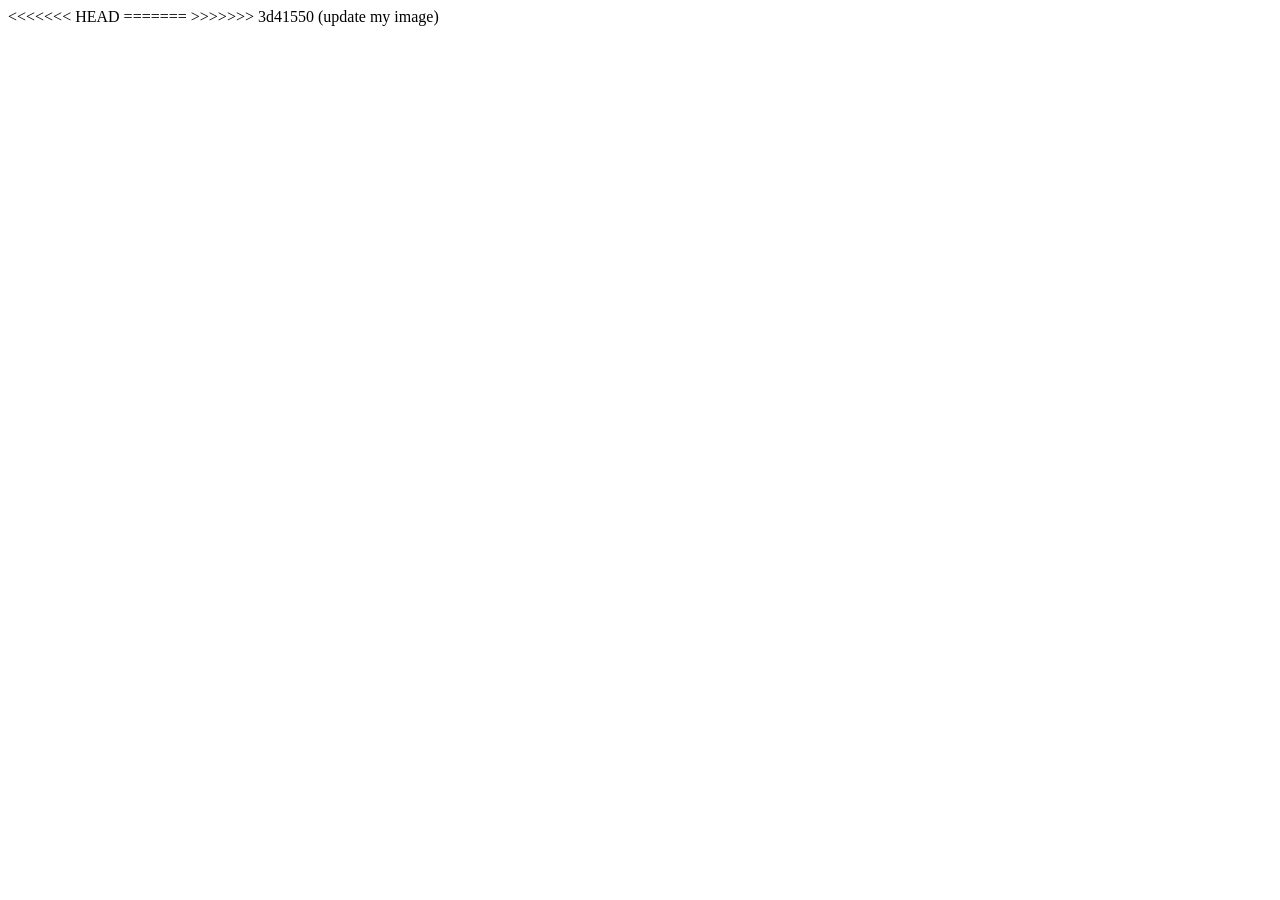
<file: works.html>
<<<<<<< HEAD
<!DOCTYPE html>
<html lang="en">
<head>
    <meta charset="UTF-8">
    <meta name="viewport" content="width=device-width, initial-scale=1.0">
    <title>Document</title>
</head>
<body>
    
</body>
=======
<!DOCTYPE html>
<html lang="en">
<head>
    <meta charset="UTF-8">
    <meta name="viewport" content="width=device-width, initial-scale=1.0">
    <title>Document</title>
</head>
<body>
    
</body>
>>>>>>> 3d41550 (update my image)
</html>
</file>
<file: index.css>
<<<<<<< HEAD
* {
    margin: 0;
    padding: 0;
    box-sizing: border-box;
}

body {
    font-family: 'Poppins', sans-serif;
    background: #0f172a;
    color: #fff;
}

.header {
    width: 100%;
    position: fixed;
    top: 0;
    left: 0;
    background: rgba(15, 23, 42, 0.9);
    backdrop-filter: blur(10px);
    z-index: 1000;
}

.navbar {
    display: flex;
    justify-content: space-between;
    align-items: center;
    padding: 15px 8%;
}

.logo {
    font-size: 22px;
    font-weight: 700;
    color: #38bdf8;
}

.nav-links a {
    text-decoration: none;
    color: #cbd5f5;
    margin-left: 25px;
    font-size: 15px;
    transition: 0.3s;
    position: relative;
}

.nav-links a:hover {
    color: #38bdf8;
}

.nav-links a::after {
    content: "";
    position: absolute;
    width: 0%;
    height: 2px;
    background: #38bdf8;
    left: 0;
    bottom: -5px;
    transition: 0.3s;
}

.nav-links a:hover::after {
    width: 100%;
}

.abouttt {
    height: 100vh;
    display: flex;
    align-items: center;
    padding: 0 8%;
}

.about-container {
    display: flex;
    justify-content: space-between;
    align-items: center;
    width: 100%;
}

.text-content {
    max-width: 50%;
}

.abouttt h1 {
    font-size: 48px;
    margin-bottom: 15px;
}

.abouttt p {
    font-size: 18px;
    color: #94a3b8;
    max-width: 500px;
    margin-bottom: 25px;
}

.abouttt button {
    padding: 12px 25px;
    border: none;
    background: #38bdf8;
    color: #000;
    font-weight: 600;
    border-radius: 8px;
    cursor: pointer;
    transition: 0.3s;
}

.abouttt button:hover {
    background: #0ea5e9;
    transform: scale(1.05);
}

.image-content img {
    width: 480px;
    height: 480px;
    border-radius: 50%;
    object-fit: cover;
    border: 4px solid #38bdf8;
}

@media (max-width: 768px) {
    .navbar {
        flex-direction: column;
    }

    .nav-links {
        margin-top: 10px;
    }

    .nav-links a {
        margin: 10px;
    }

    .about-container {
        flex-direction: column;
        text-align: center;
    }

    .text-content {
        max-width: 100%;
    }

    .image-content {
        margin-top: 20px;
    }

    .abouttt h1 {
        font-size: 32px;
    }
}

.resume-btn {
    display: inline-block;
    padding: 12px 25px;
    background: linear-gradient(135deg, #2563eb, #1e3a8a);
    color: #fff;
    font-size: 16px;
    font-weight: 500;
    text-decoration: none;
    border-radius: 8px;
    transition: all 0.3s ease;
    box-shadow: 0 4px 15px rgba(37, 99, 235, 0.3);
}

.resume-btn:hover {
    background: linear-gradient(135deg, #1e40af, #1e3a8a);
    transform: translateY(-2px);
    box-shadow: 0 6px 20px rgba(37, 99, 235, 0.5);
}

.resume-btn:active {
    transform: scale(0.95);
=======
* {
    margin: 0;
    padding: 0;
    box-sizing: border-box;
}

body {
    font-family: 'Poppins', sans-serif;
    background: #0f172a;
    color: #fff;
}

.header {
    width: 100%;
    position: fixed;
    top: 0;
    left: 0;
    background: rgba(15, 23, 42, 0.9);
    backdrop-filter: blur(10px);
    z-index: 1000;
}

.navbar {
    display: flex;
    justify-content: space-between;
    align-items: center;
    padding: 15px 8%;
}

.logo {
    font-size: 22px;
    font-weight: 700;
    color: #38bdf8;
}

.nav-links a {
    text-decoration: none;
    color: #cbd5f5;
    margin-left: 25px;
    font-size: 15px;
    transition: 0.3s;
    position: relative;
}

.nav-links a:hover {
    color: #38bdf8;
}

.nav-links a::after {
    content: "";
    position: absolute;
    width: 0%;
    height: 2px;
    background: #38bdf8;
    left: 0;
    bottom: -5px;
    transition: 0.3s;
}

.nav-links a:hover::after {
    width: 100%;
}

.abouttt {
    height: 100vh;
    display: flex;
    align-items: center;
    padding: 0 8%;
}

.about-container {
    display: flex;
    justify-content: space-between;
    align-items: center;
    width: 100%;
}

.text-content {
    max-width: 50%;
}

.abouttt h1 {
    font-size: 48px;
    margin-bottom: 15px;
}

.abouttt p {
    font-size: 18px;
    color: #94a3b8;
    max-width: 500px;
    margin-bottom: 25px;
}

.abouttt button {
    padding: 12px 25px;
    border: none;
    background: #38bdf8;
    color: #000;
    font-weight: 600;
    border-radius: 8px;
    cursor: pointer;
    transition: 0.3s;
}

.abouttt button:hover {
    background: #0ea5e9;
    transform: scale(1.05);
}

.image-content img {
    width: 480px;
    height: 480px;
    border-radius: 50%;
    object-fit: cover;
    border: 4px solid #38bdf8;
}

@media (max-width: 768px) {
    .navbar {
        flex-direction: column;
    }

    .nav-links {
        margin-top: 10px;
    }

    .nav-links a {
        margin: 10px;
    }

    .about-container {
        flex-direction: column;
        text-align: center;
    }

    .text-content {
        max-width: 100%;
    }

    .image-content {
        margin-top: 20px;
    }

    .abouttt h1 {
        font-size: 32px;
    }
}

.resume-btn {
    display: inline-block;
    padding: 12px 25px;
    background: linear-gradient(135deg, #2563eb, #1e3a8a);
    color: #fff;
    font-size: 16px;
    font-weight: 500;
    text-decoration: none;
    border-radius: 8px;
    transition: all 0.3s ease;
    box-shadow: 0 4px 15px rgba(37, 99, 235, 0.3);
}

.resume-btn:hover {
    background: linear-gradient(135deg, #1e40af, #1e3a8a);
    transform: translateY(-2px);
    box-shadow: 0 6px 20px rgba(37, 99, 235, 0.5);
}

.resume-btn:active {
    transform: scale(0.95);
>>>>>>> 3d41550 (update my image)
}
</file>
<file: about.css>
<<<<<<< HEAD
* {
    margin: 0;
    padding: 0;
    box-sizing: border-box;
}

body {
    font-family: 'Poppins', sans-serif;
    background: #0f172a;
    color: #fff;
}

.header {
    width: 100%;
    position: fixed;
    top: 0;
    left: 0;
    background: rgba(15, 23, 42, 0.9);
    backdrop-filter: blur(10px);
    z-index: 1000;
}

.navbar {
    display: flex;
    justify-content: space-between;
    align-items: center;
    padding: 15px 8%;
}

.logo {
    font-size: 22px;
    font-weight: 700;
    color: #38bdf8;
}

.nav-links a {
    text-decoration: none;
    color: #cbd5f5;
    margin-left: 25px;
    font-size: 15px;
    transition: 0.3s;
    position: relative;
}

.nav-links a:hover {
    color: #38bdf8;
}

.nav-links a::after {
    content: "";
    position: absolute;
    width: 0%;
    height: 2px;
    background: #38bdf8;
    left: 0;
    bottom: -5px;
    transition: 0.3s;
}

.nav-links a:hover::after {
    width: 100%;
}

.abouttt {
    height: 100vh;
    display: flex;
    flex-direction: column;
    justify-content: center;
    padding: 0 8%;
}

.abouttt h1 {
    font-size: 48px;
    margin-bottom: 15px;
}

.abouttt p {
    font-size: 18px;
    color: #94a3b8;
    max-width: 500px;
    margin-bottom: 25px;
}

.abouttt button {
    padding: 12px 25px;
    border: none;
    background: #38bdf8;
    color: #000;
    font-weight: 600;
    border-radius: 8px;
    cursor: pointer;
    transition: 0.3s;
}

.abouttt button:hover {
    background: #0ea5e9;
    transform: scale(1.05);
}

@media (max-width: 768px) {
    .navbar {
        flex-direction: column;
    }

    .nav-links {
        margin-top: 10px;
    }

    .nav-links a {
        margin: 10px;
    }

    .abouttt h1 {
        font-size: 32px;
    }
}

.about {
    padding: 120px 50px;
}

.about-container {
    display: flex;
    align-items: center;
    gap: 50px;
    flex-wrap: wrap;
}

.about-image img {
    width: 280px;
    border-radius: 15px;
}

.about-content {
    max-width: 600px;
}

.about-content h1 {
    font-size: 32px;
    margin-bottom: 15px;
}

.about-content p {
    margin-bottom: 15px;
    line-height: 1.6;
    color: #cbd5f5;
}

.skills {
    margin: 20px 0;
}

.skills span {
    display: inline-block;
    background: #1e293b;
    padding: 8px 12px;
    margin: 5px;
    border-radius: 6px;
    font-size: 14px;
}

.resume-btn {
    display: inline-block;
    padding: 12px 25px;
    background: linear-gradient(135deg, #2563eb, #1e3a8a);
    color: #fff;
    text-decoration: none;
    border-radius: 8px;
    margin-top: 10px;
    transition: 0.3s;
}

.resume-btn:hover {
    transform: translateY(-2px);
=======
* {
    margin: 0;
    padding: 0;
    box-sizing: border-box;
}

body {
    font-family: 'Poppins', sans-serif;
    background: #0f172a;
    color: #fff;
}

.header {
    width: 100%;
    position: fixed;
    top: 0;
    left: 0;
    background: rgba(15, 23, 42, 0.9);
    backdrop-filter: blur(10px);
    z-index: 1000;
}

.navbar {
    display: flex;
    justify-content: space-between;
    align-items: center;
    padding: 15px 8%;
}

.logo {
    font-size: 22px;
    font-weight: 700;
    color: #38bdf8;
}

.nav-links a {
    text-decoration: none;
    color: #cbd5f5;
    margin-left: 25px;
    font-size: 15px;
    transition: 0.3s;
    position: relative;
}

.nav-links a:hover {
    color: #38bdf8;
}

.nav-links a::after {
    content: "";
    position: absolute;
    width: 0%;
    height: 2px;
    background: #38bdf8;
    left: 0;
    bottom: -5px;
    transition: 0.3s;
}

.nav-links a:hover::after {
    width: 100%;
}

.abouttt {
    height: 100vh;
    display: flex;
    flex-direction: column;
    justify-content: center;
    padding: 0 8%;
}

.abouttt h1 {
    font-size: 48px;
    margin-bottom: 15px;
}

.abouttt p {
    font-size: 18px;
    color: #94a3b8;
    max-width: 500px;
    margin-bottom: 25px;
}

.abouttt button {
    padding: 12px 25px;
    border: none;
    background: #38bdf8;
    color: #000;
    font-weight: 600;
    border-radius: 8px;
    cursor: pointer;
    transition: 0.3s;
}

.abouttt button:hover {
    background: #0ea5e9;
    transform: scale(1.05);
}

@media (max-width: 768px) {
    .navbar {
        flex-direction: column;
    }

    .nav-links {
        margin-top: 10px;
    }

    .nav-links a {
        margin: 10px;
    }

    .abouttt h1 {
        font-size: 32px;
    }
}

.about {
    padding: 120px 50px;
}

.about-container {
    display: flex;
    align-items: center;
    gap: 50px;
    flex-wrap: wrap;
}

.about-image img {
    width: 280px;
    border-radius: 15px;
}

.about-content {
    max-width: 600px;
}

.about-content h1 {
    font-size: 32px;
    margin-bottom: 15px;
}

.about-content p {
    margin-bottom: 15px;
    line-height: 1.6;
    color: #cbd5f5;
}

.skills {
    margin: 20px 0;
}

.skills span {
    display: inline-block;
    background: #1e293b;
    padding: 8px 12px;
    margin: 5px;
    border-radius: 6px;
    font-size: 14px;
}

.resume-btn {
    display: inline-block;
    padding: 12px 25px;
    background: linear-gradient(135deg, #2563eb, #1e3a8a);
    color: #fff;
    text-decoration: none;
    border-radius: 8px;
    margin-top: 10px;
    transition: 0.3s;
}

.resume-btn:hover {
    transform: translateY(-2px);
>>>>>>> 3d41550 (update my image)
}
</file>
<file: certificate.css>
<<<<<<< HEAD
* {
    margin: 0;
    padding: 0;
    box-sizing: border-box;
}

body {
    font-family: 'Poppins', sans-serif;
    background: #0f172a;
    color: #fff;
}

.header {
    width: 100%;
    position: fixed;
    top: 0;
    left: 0;
    background: rgba(15, 23, 42, 0.9);
    backdrop-filter: blur(10px);
    z-index: 1000;
}

.navbar {
    display: flex;
    justify-content: space-between;
    align-items: center;
    padding: 15px 8%;
}

.logo {
    font-size: 22px;
    font-weight: 700;
    color: #38bdf8;
}

.nav-links a {
    text-decoration: none;
    color: #cbd5f5;
    margin-left: 25px;
    font-size: 15px;
    transition: 0.3s;
    position: relative;
}

.nav-links a:hover {
    color: #38bdf8;
}

.nav-links a::after {
    content: "";
    position: absolute;
    width: 0%;
    height: 2px;
    background: #38bdf8;
    left: 0;
    bottom: -5px;
    transition: 0.3s;
}

.nav-links a:hover::after {
    width: 100%;
}

.abouttt {
    height: 100vh;
    display: flex;
    flex-direction: column;
    justify-content: center;
    padding: 0 8%;
}

.abouttt h1 {
    font-size: 48px;
    margin-bottom: 15px;
}

.abouttt p {
    font-size: 18px;
    color: #94a3b8;
    max-width: 500px;
    margin-bottom: 25px;
}

.abouttt button {
    padding: 12px 25px;
    border: none;
    background: #38bdf8;
    color: #000;
    font-weight: 600;
    border-radius: 8px;
    cursor: pointer;
    transition: 0.3s;
}

.abouttt button:hover {
    background: #0ea5e9;
    transform: scale(1.05);
}

@media (max-width: 768px) {
    .navbar {
        flex-direction: column;
    }

    .nav-links {
        margin-top: 10px;
    }

    .nav-links a {
        margin: 10px;
    }

    .abouttt h1 {
        font-size: 32px;
    }
}

.container {
    padding: 120px 8% 60px;
    text-align: center;
}

.title {
    font-size: 38px;
    margin-bottom: 30px;
}

input[type="radio"] {
    display: none;
}

.filters label {
    padding: 10px 20px;
    margin: 5px;
    background: #1e293b;
    border-radius: 20px;
    cursor: pointer;
    transition: 0.3s;
}

.filters label:hover {
    background: #38bdf8;
    color: black;
}

.grid {
    display: grid;
    grid-template-columns: repeat(auto-fit, minmax(250px, 1fr));
    gap: 20px;
}

.card {
    position: relative;
    border-radius: 12px;
    overflow: hidden;
    transition: 0.3s;
}

.card img {
    width: 100%;
    height: 220px;
    object-fit: cover;
}

.card:hover {
    transform: scale(1.05);
}

.overlay {
    position: absolute;
    bottom: 0;
    width: 100%;
    background: rgba(0,0,0,0.7);
    padding: 10px;
}

#all:checked ~ .grid .card {
    display: block;
}

#workshop:checked ~ .grid .workshop {
    display: block;
}
#workshop:checked ~ .grid .paper,
#workshop:checked ~ .grid .intern {
    display: none;
}

#paper:checked ~ .grid .paper {
    display: block;
}
#paper:checked ~ .grid .workshop,
#paper:checked ~ .grid .intern {
    display: none;
}

#intern:checked ~ .grid .intern {
    display: block;
}
#intern:checked ~ .grid .workshop,
#intern:checked ~ .grid .paper {
    display: none;
}

#all:checked ~ .filters label[for="all"],
#workshop:checked ~ .filters label[for="workshop"],
#paper:checked ~ .filters label[for="paper"],
#intern:checked ~ .filters label[for="intern"] {
    background: #38bdf8;
    color: black;
=======
* {
    margin: 0;
    padding: 0;
    box-sizing: border-box;
}

body {
    font-family: 'Poppins', sans-serif;
    background: #0f172a;
    color: #fff;
}

.header {
    width: 100%;
    position: fixed;
    top: 0;
    left: 0;
    background: rgba(15, 23, 42, 0.9);
    backdrop-filter: blur(10px);
    z-index: 1000;
}

.navbar {
    display: flex;
    justify-content: space-between;
    align-items: center;
    padding: 15px 8%;
}

.logo {
    font-size: 22px;
    font-weight: 700;
    color: #38bdf8;
}

.nav-links a {
    text-decoration: none;
    color: #cbd5f5;
    margin-left: 25px;
    font-size: 15px;
    transition: 0.3s;
    position: relative;
}

.nav-links a:hover {
    color: #38bdf8;
}

.nav-links a::after {
    content: "";
    position: absolute;
    width: 0%;
    height: 2px;
    background: #38bdf8;
    left: 0;
    bottom: -5px;
    transition: 0.3s;
}

.nav-links a:hover::after {
    width: 100%;
}

.abouttt {
    height: 100vh;
    display: flex;
    flex-direction: column;
    justify-content: center;
    padding: 0 8%;
}

.abouttt h1 {
    font-size: 48px;
    margin-bottom: 15px;
}

.abouttt p {
    font-size: 18px;
    color: #94a3b8;
    max-width: 500px;
    margin-bottom: 25px;
}

.abouttt button {
    padding: 12px 25px;
    border: none;
    background: #38bdf8;
    color: #000;
    font-weight: 600;
    border-radius: 8px;
    cursor: pointer;
    transition: 0.3s;
}

.abouttt button:hover {
    background: #0ea5e9;
    transform: scale(1.05);
}

@media (max-width: 768px) {
    .navbar {
        flex-direction: column;
    }

    .nav-links {
        margin-top: 10px;
    }

    .nav-links a {
        margin: 10px;
    }

    .abouttt h1 {
        font-size: 32px;
    }
}

.container {
    padding: 120px 8% 60px;
    text-align: center;
}

.title {
    font-size: 38px;
    margin-bottom: 30px;
}

input[type="radio"] {
    display: none;
}

.filters label {
    padding: 10px 20px;
    margin: 5px;
    background: #1e293b;
    border-radius: 20px;
    cursor: pointer;
    transition: 0.3s;
}

.filters label:hover {
    background: #38bdf8;
    color: black;
}

.grid {
    display: grid;
    grid-template-columns: repeat(auto-fit, minmax(250px, 1fr));
    gap: 20px;
}

.card {
    position: relative;
    border-radius: 12px;
    overflow: hidden;
    transition: 0.3s;
}

.card img {
    width: 100%;
    height: 220px;
    object-fit: cover;
}

.card:hover {
    transform: scale(1.05);
}

.overlay {
    position: absolute;
    bottom: 0;
    width: 100%;
    background: rgba(0,0,0,0.7);
    padding: 10px;
}

#all:checked ~ .grid .card {
    display: block;
}

#workshop:checked ~ .grid .workshop {
    display: block;
}
#workshop:checked ~ .grid .paper,
#workshop:checked ~ .grid .intern {
    display: none;
}

#paper:checked ~ .grid .paper {
    display: block;
}
#paper:checked ~ .grid .workshop,
#paper:checked ~ .grid .intern {
    display: none;
}

#intern:checked ~ .grid .intern {
    display: block;
}
#intern:checked ~ .grid .workshop,
#intern:checked ~ .grid .paper {
    display: none;
}

#all:checked ~ .filters label[for="all"],
#workshop:checked ~ .filters label[for="workshop"],
#paper:checked ~ .filters label[for="paper"],
#intern:checked ~ .filters label[for="intern"] {
    background: #38bdf8;
    color: black;
>>>>>>> 3d41550 (update my image)
}
</file>
<file: project.css>
<<<<<<< HEAD
* {
    margin: 0;
    padding: 0;
    box-sizing: border-box;
}

body {
    font-family: 'Poppins', sans-serif;
    background: #0f172a;
    color: #fff;
}

.header {
    width: 100%;
    position: fixed;
    top: 0;
    left: 0;
    background: rgba(15, 23, 42, 0.9);
    backdrop-filter: blur(10px);
    z-index: 1000;
}

.navbar {
    display: flex;
    justify-content: space-between;
    align-items: center;
    padding: 15px 8%;
}

.logo {
    font-size: 22px;
    font-weight: 700;
    color: #38bdf8;
}

.nav-links a {
    text-decoration: none;
    color: #cbd5f5;
    margin-left: 25px;
    font-size: 15px;
    transition: 0.3s;
    position: relative;
}

.nav-links a:hover {
    color: #38bdf8;
}

.nav-links a::after {
    content: "";
    position: absolute;
    width: 0%;
    height: 2px;
    background: #38bdf8;
    left: 0;
    bottom: -5px;
    transition: 0.3s;
}

.nav-links a:hover::after {
    width: 100%;
}

.abouttt {
    height: 100vh;
    display: flex;
    flex-direction: column;
    justify-content: center;
    padding: 0 8%;
}

.abouttt h1 {
    font-size: 48px;
    margin-bottom: 15px;
}

.abouttt p {
    font-size: 18px;
    color: #94a3b8;
    max-width: 500px;
    margin-bottom: 25px;
}

.abouttt button {
    padding: 12px 25px;
    border: none;
    background: #38bdf8;
    color: #000;
    font-weight: 600;
    border-radius: 8px;
    cursor: pointer;
    transition: 0.3s;
}

.abouttt button:hover {
    background: #0ea5e9;
    transform: scale(1.05);
}

@media (max-width: 768px) {
    .navbar {
        flex-direction: column;
    }

    .nav-links {
        margin-top: 10px;
    }

    .nav-links a {
        margin: 10px;
    }

    .abouttt h1 {
        font-size: 32px;
    }
}

.projects {
    padding: 120px 50px 50px;
}

.section-title {
    text-align: center;
    margin-bottom: 40px;
    font-size: 32px;
}

.project-container {
    display: grid;
    grid-template-columns: repeat(auto-fit, minmax(300px, 1fr));
    gap: 30px;
}

.project-card {
    background: #1e293b;
    border-radius: 15px;
    overflow: hidden;
    transition: 0.3s;
}

.project-card:hover {
    transform: translateY(-8px);
}

.project-card img {
    width: 100%;
    height: 200px;
    object-fit: cover;
}

.project-content {
    padding: 20px;
}

.project-content h2 {
    margin-bottom: 10px;
}

.project-content p {
    font-size: 14px;
    color: #cbd5f5;
    margin-bottom: 15px;
}

.project-btn {
    display: inline-block;
    padding: 10px 18px;
    background: #38bdf8;
    color: #000;
    text-decoration: none;
    border-radius: 6px;
    transition: 0.3s;
}

.project-btn:hover {
    background: #0ea5e9;
=======
* {
    margin: 0;
    padding: 0;
    box-sizing: border-box;
}

body {
    font-family: 'Poppins', sans-serif;
    background: #0f172a;
    color: #fff;
}

.header {
    width: 100%;
    position: fixed;
    top: 0;
    left: 0;
    background: rgba(15, 23, 42, 0.9);
    backdrop-filter: blur(10px);
    z-index: 1000;
}

.navbar {
    display: flex;
    justify-content: space-between;
    align-items: center;
    padding: 15px 8%;
}

.logo {
    font-size: 22px;
    font-weight: 700;
    color: #38bdf8;
}

.nav-links a {
    text-decoration: none;
    color: #cbd5f5;
    margin-left: 25px;
    font-size: 15px;
    transition: 0.3s;
    position: relative;
}

.nav-links a:hover {
    color: #38bdf8;
}

.nav-links a::after {
    content: "";
    position: absolute;
    width: 0%;
    height: 2px;
    background: #38bdf8;
    left: 0;
    bottom: -5px;
    transition: 0.3s;
}

.nav-links a:hover::after {
    width: 100%;
}

.abouttt {
    height: 100vh;
    display: flex;
    flex-direction: column;
    justify-content: center;
    padding: 0 8%;
}

.abouttt h1 {
    font-size: 48px;
    margin-bottom: 15px;
}

.abouttt p {
    font-size: 18px;
    color: #94a3b8;
    max-width: 500px;
    margin-bottom: 25px;
}

.abouttt button {
    padding: 12px 25px;
    border: none;
    background: #38bdf8;
    color: #000;
    font-weight: 600;
    border-radius: 8px;
    cursor: pointer;
    transition: 0.3s;
}

.abouttt button:hover {
    background: #0ea5e9;
    transform: scale(1.05);
}

@media (max-width: 768px) {
    .navbar {
        flex-direction: column;
    }

    .nav-links {
        margin-top: 10px;
    }

    .nav-links a {
        margin: 10px;
    }

    .abouttt h1 {
        font-size: 32px;
    }
}

.projects {
    padding: 120px 50px 50px;
}

.section-title {
    text-align: center;
    margin-bottom: 40px;
    font-size: 32px;
}

.project-container {
    display: grid;
    grid-template-columns: repeat(auto-fit, minmax(300px, 1fr));
    gap: 30px;
}

.project-card {
    background: #1e293b;
    border-radius: 15px;
    overflow: hidden;
    transition: 0.3s;
}

.project-card:hover {
    transform: translateY(-8px);
}

.project-card img {
    width: 100%;
    height: 200px;
    object-fit: cover;
}

.project-content {
    padding: 20px;
}

.project-content h2 {
    margin-bottom: 10px;
}

.project-content p {
    font-size: 14px;
    color: #cbd5f5;
    margin-bottom: 15px;
}

.project-btn {
    display: inline-block;
    padding: 10px 18px;
    background: #38bdf8;
    color: #000;
    text-decoration: none;
    border-radius: 6px;
    transition: 0.3s;
}

.project-btn:hover {
    background: #0ea5e9;
>>>>>>> 3d41550 (update my image)
}
</file>
